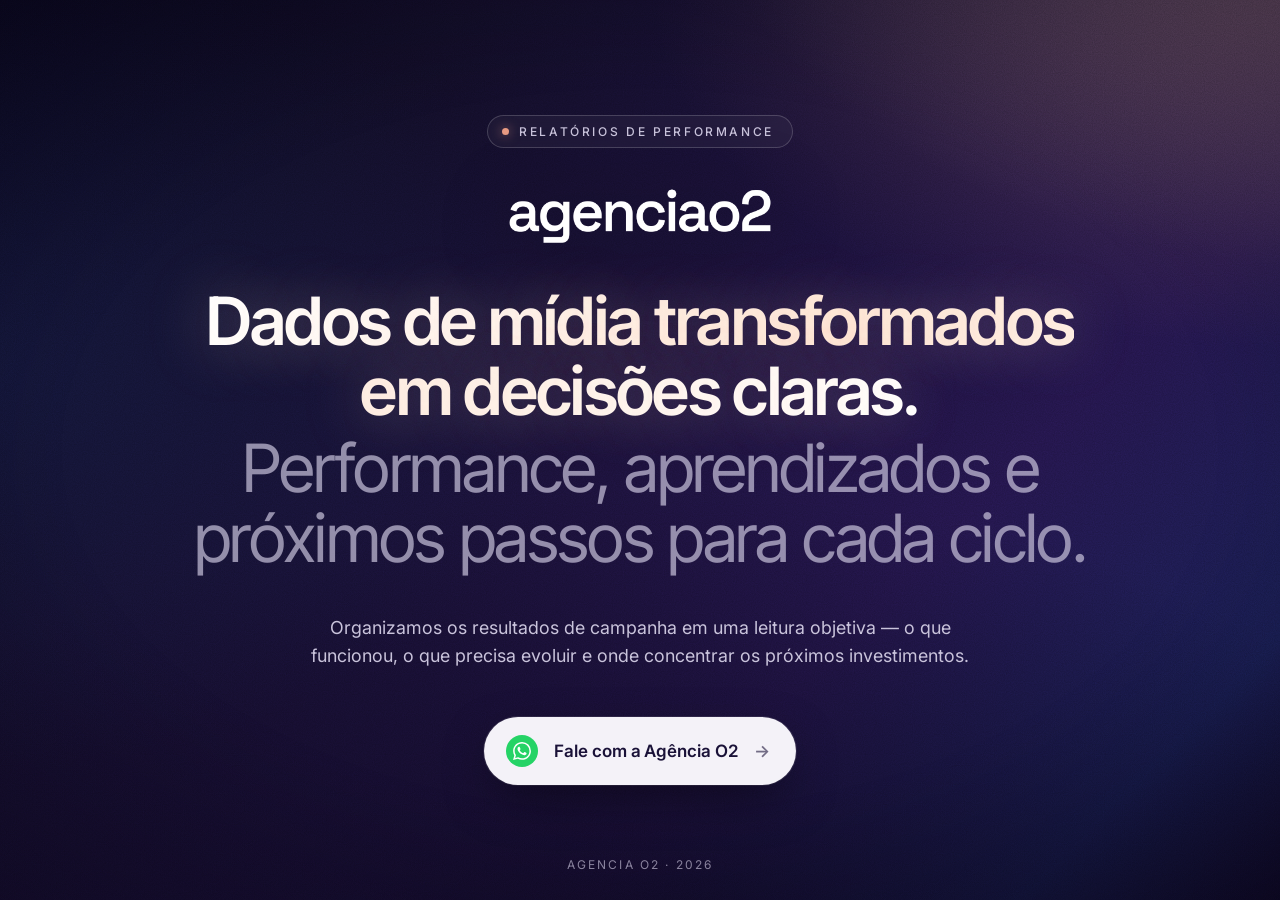
<file: index.html>
<!DOCTYPE html>
<html lang="pt-BR">
<head>
<meta charset="UTF-8" />
<meta name="viewport" content="width=device-width, initial-scale=1.0" />
<title>Agência O2 — Relatórios de Performance</title>
<meta name="description" content="Relatórios de mídia e performance para decisões mais claras e ciclos mais eficientes." />
<meta name="robots" content="noindex, nofollow" />
<link rel="icon" type="image/png" href="assets/logo-o2.png" />
<link rel="preconnect" href="https://fonts.googleapis.com" />
<link rel="preconnect" href="https://fonts.gstatic.com" crossorigin />
<link href="https://fonts.googleapis.com/css2?family=Inter:wght@300;400;500;600;700&family=Inter+Tight:wght@500;600;700&display=swap" rel="stylesheet" />
<style>
  :root {
    --bg: #0F0B1C;
    --ink: #F4F2F8;
    --ink-soft: #C9C3DB;
    --ink-mute: #8A839E;
    --accent: #E89A82;
    --whatsapp: #25D366;
  }

  * { box-sizing: border-box; margin: 0; padding: 0; }
  html, body {
    height: 100%;
    background: var(--bg);
    color: var(--ink);
    font-family: 'Inter', system-ui, -apple-system, sans-serif;
    -webkit-font-smoothing: antialiased;
    overflow: hidden;
  }

  ::selection { background: var(--accent); color: #2A1A14; }

  .bg {
    position: fixed;
    inset: 0;
    z-index: 0;
    background:
      radial-gradient(ellipse 85% 70% at 110% -15%, rgba(248, 224, 205, 0.32), transparent 65%),
      radial-gradient(ellipse 70% 55% at 100% 0%, rgba(232, 154, 130, 0.28), transparent 70%),
      radial-gradient(ellipse 80% 70% at -5% 40%, rgba(28, 38, 92, 0.55), transparent 65%),
      radial-gradient(ellipse 100% 80% at 50% 110%, rgba(8, 5, 22, 0.7), transparent 70%),
      linear-gradient(135deg, #0A0820 0%, #15102E 22%, #1F1442 45%, #2B1A5A 68%, #1E2462 88%, #120C30 100%);
  }

  .grain {
    position: fixed;
    inset: 0;
    z-index: 1;
    pointer-events: none;
    opacity: 0.35;
    mix-blend-mode: overlay;
    background-image: url("data:image/svg+xml;utf8,<svg xmlns='http://www.w3.org/2000/svg' width='240' height='240' viewBox='0 0 240 240'><filter id='n'><feTurbulence type='fractalNoise' baseFrequency='0.9' numOctaves='2' stitchTiles='stitch'/><feColorMatrix values='0 0 0 0 0 0 0 0 0 0 0 0 0 0 0 0 0 0 0.7 0'/></filter><rect width='240' height='240' filter='url(%23n)'/></svg>");
  }

  .vignette {
    position: fixed;
    inset: 0;
    z-index: 2;
    pointer-events: none;
    background: radial-gradient(ellipse 90% 80% at 50% 50%, transparent 50%, rgba(8, 4, 20, 0.55) 100%);
  }

  .stage {
    position: relative;
    z-index: 3;
    min-height: 100%;
    display: flex;
    align-items: center;
    justify-content: center;
    padding: 48px 32px;
  }

  .card {
    width: 100%;
    max-width: 1040px;
    display: flex;
    flex-direction: column;
    align-items: center;
    gap: 40px;
    text-align: center;
  }

  .logo {
    width: clamp(180px, 22vw, 280px);
    height: auto;
    display: block;
    filter: drop-shadow(0 8px 40px rgba(0, 0, 0, 0.35));
  }

  .eyebrow {
    display: inline-flex;
    align-items: center;
    gap: 10px;
    padding: 8px 18px 8px 14px;
    border: 1px solid rgba(255, 255, 255, 0.18);
    border-radius: 100px;
    background: rgba(255, 255, 255, 0.04);
    color: var(--ink-soft);
    font-size: 12px;
    font-weight: 500;
    letter-spacing: 0.22em;
    text-transform: uppercase;
    backdrop-filter: blur(8px);
    -webkit-backdrop-filter: blur(8px);
  }
  .eyebrow::before {
    content: '';
    width: 7px;
    height: 7px;
    border-radius: 50%;
    background: var(--accent);
    box-shadow: 0 0 12px rgba(232, 154, 130, 0.7);
  }

  h1 {
    max-width: 980px;
    color: var(--ink);
    font-family: 'Inter Tight', 'Inter', sans-serif;
    font-size: clamp(38px, 5.2vw, 68px);
    font-weight: 600;
    letter-spacing: -0.025em;
    line-height: 1.06;
    text-wrap: balance;
  }
  h1 .highlight {
    background: linear-gradient(110deg, #FFFFFF 0%, #FDE7D7 45%, #FFFFFF 100%);
    background-clip: text;
    color: transparent;
    text-shadow: 0 0 60px rgba(248, 224, 205, 0.35);
    -webkit-background-clip: text;
    -webkit-text-fill-color: transparent;
  }
  h1 .soft {
    display: block;
    margin-top: 6px;
    color: rgba(201, 195, 219, 0.7);
    font-weight: 400;
  }

  .lead {
    max-width: 680px;
    color: var(--ink-soft);
    font-size: clamp(16px, 1.4vw, 19px);
    line-height: 1.55;
    text-wrap: pretty;
  }

  .cta {
    display: inline-flex;
    align-items: center;
    gap: 16px;
    margin-top: 8px;
    padding: 18px 26px 18px 22px;
    border-radius: 100px;
    background: var(--ink);
    box-shadow: 0 18px 50px -12px rgba(0, 0, 0, 0.5), 0 0 0 1px rgba(255, 255, 255, 0.1);
    color: #1A1238;
    font-family: 'Inter', sans-serif;
    font-size: 17px;
    font-weight: 600;
    letter-spacing: -0.005em;
    text-decoration: none;
    transition: transform .2s ease, box-shadow .3s ease, background .3s ease;
  }
  .cta:hover {
    transform: translateY(-2px);
    box-shadow: 0 28px 60px -12px rgba(0, 0, 0, 0.6), 0 0 0 1px rgba(255, 255, 255, 0.15);
  }
  .cta:focus-visible {
    outline: 3px solid var(--accent);
    outline-offset: 6px;
  }
  .wa-icon {
    width: 32px;
    height: 32px;
    display: grid;
    place-items: center;
    flex-shrink: 0;
    border-radius: 50%;
    background: var(--whatsapp);
  }
  .wa-icon svg { width: 18px; height: 18px; fill: #FFFFFF; }
  .arrow {
    display: inline-block;
    color: rgba(26, 18, 56, 0.6);
    transition: transform .25s ease;
  }
  .cta:hover .arrow { transform: translateX(4px); color: #1A1238; }

  .foot {
    position: fixed;
    right: 0;
    bottom: 28px;
    left: 0;
    z-index: 4;
    color: var(--ink-mute);
    font-size: 12px;
    letter-spacing: 0.18em;
    text-align: center;
    text-transform: uppercase;
    pointer-events: none;
  }

  @media (max-width: 640px) {
    body { overflow-y: auto; }
    .stage { min-height: 100vh; padding: 32px 24px 100px; }
    .card { gap: 32px; }
    .cta { gap: 12px; padding: 16px 22px 16px 18px; font-size: 15px; }
    .wa-icon { width: 28px; height: 28px; }
    .wa-icon svg { width: 16px; height: 16px; }
  }

  @media (prefers-reduced-motion: reduce) {
    *, *::before, *::after { transition-duration: 0.01ms !important; }
  }
</style>
</head>
<body>

<div class="bg"></div>
<div class="grain"></div>
<div class="vignette"></div>

<main class="stage">
  <div class="card">
    <span class="eyebrow">Relatórios de performance</span>
    <img class="logo" src="assets/logo-o2.png" alt="Agência O2" />
    <h1>
      <span class="highlight">Dados de mídia transformados em decisões claras.</span>
      <span class="soft">Performance, aprendizados e próximos passos para cada ciclo.</span>
    </h1>
    <p class="lead">
      Organizamos os resultados de campanha em uma leitura objetiva —
      o que funcionou, o que precisa evoluir e onde concentrar os próximos investimentos.
    </p>
    <a class="cta"
       href="https://api.whatsapp.com/send?phone=5547996461562&amp;text=Vim%20pela%20p%C3%A1gina%20de%20relat%C3%B3rios%20e%20quero%20falar%20sobre%20performance%20e%20m%C3%ADdia."
       target="_blank" rel="noopener"
       aria-label="Falar com a Agência O2 pelo WhatsApp">
      <span class="wa-icon" aria-hidden="true">
        <svg viewBox="0 0 24 24" xmlns="http://www.w3.org/2000/svg">
          <path d="M17.472 14.382c-.297-.149-1.758-.867-2.03-.967-.273-.099-.471-.148-.67.15-.197.297-.767.966-.94 1.164-.173.199-.347.223-.644.075-.297-.15-1.255-.463-2.39-1.475-.883-.788-1.48-1.761-1.653-2.059-.173-.297-.018-.458.13-.606.134-.133.298-.347.446-.52.149-.174.198-.298.298-.497.099-.198.05-.371-.025-.52-.075-.149-.669-1.612-.916-2.207-.242-.579-.487-.5-.669-.51-.173-.008-.371-.01-.57-.01-.198 0-.52.074-.792.372-.272.297-1.04 1.016-1.04 2.479 0 1.462 1.065 2.875 1.213 3.074.149.198 2.096 3.2 5.077 4.487.709.306 1.262.489 1.694.625.712.227 1.36.195 1.871.118.571-.085 1.758-.719 2.006-1.413.248-.694.248-1.289.173-1.413-.074-.124-.272-.198-.57-.347m-5.421 7.403h-.004a9.87 9.87 0 01-5.031-1.378l-.361-.214-3.741.982.998-3.648-.235-.374a9.86 9.86 0 01-1.51-5.26c.001-5.45 4.436-9.884 9.888-9.884 2.64 0 5.122 1.03 6.988 2.898a9.825 9.825 0 012.893 6.994c-.003 5.45-4.437 9.884-9.885 9.884m8.413-18.297A11.815 11.815 0 0012.05 0C5.495 0 .16 5.335.157 11.892c0 2.096.547 4.142 1.588 5.945L.057 24l6.305-1.654a11.882 11.882 0 005.683 1.448h.005c6.554 0 11.89-5.335 11.893-11.893a11.821 11.821 0 00-3.48-8.413z"/>
        </svg>
      </span>
      Fale com a Agência O2
      <span class="arrow" aria-hidden="true">→</span>
    </a>
  </div>
</main>

<div class="foot">agencia o2 · 2026</div>

</body>
</html>
</file>
